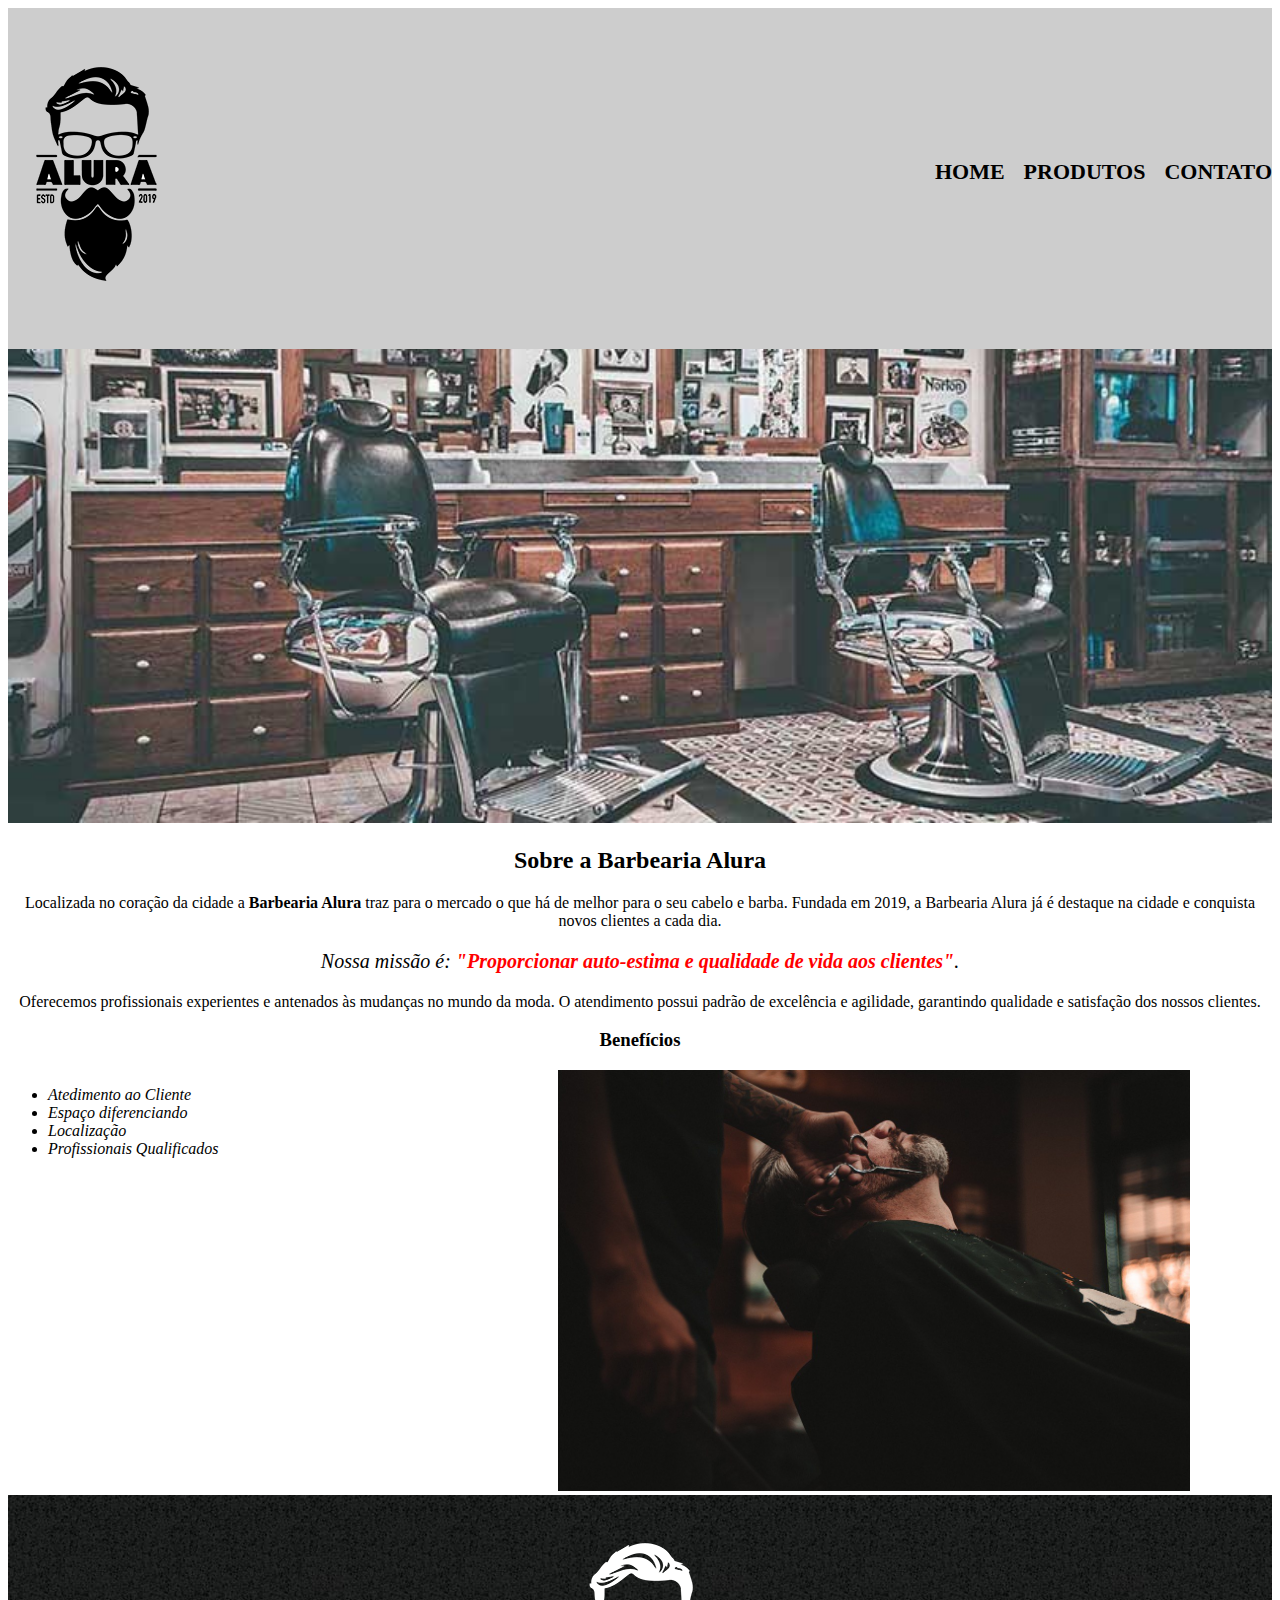
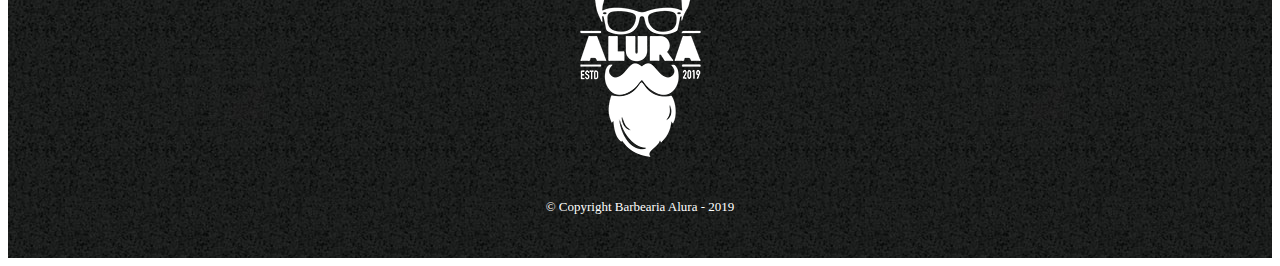
<file: index.html>
<!DOCTYPE html>
<html lang="pt-br">
    <head>
        <meta charset="UTF-8">
        <meta http-equiv="X-UA-Compatible" content="IE=edge">
        <meta name="viewport" content="width=device-width, initial-scale=1.0">
        <link rel="shortcut icon" href="#" type="image/x-icon">
        <link rel="stylesheet" href="global-css/global.css">
        <link rel="stylesheet" href="style-home.css">
        
        <title>Barbearia Alura</title>
    </head>
    <body>
        <header>
            <div class="caixa">
                <h1><img src="img/logo.png" alt=""></h1>
    
                <nav>
                    <ul>
                        <li><a href="index.html" target="_self">Home</a></li>
                        <li><a href="produtos.html" target="_self">Produtos</a></li>
                        <li><a href="contato.html" target="_self">Contato</a></li>
                    </ul>
                </nav>
            </div>
        </header>
    
        <img id="banner" src="img/banner.jpg" alt="img">
        <div class="pricipal">
            <h2 class="titulo-centralizado">Sobre a Barbearia Alura</h2>

            <p> Localizada no coração da cidade a <strong > Barbearia Alura</strong> traz para o mercado o que há de melhor para o seu cabelo e barba. Fundada em 2019, a Barbearia Alura já é destaque na cidade e conquista novos clientes a cada dia.</p>

            <p id="missao"><em> Nossa missão é: <strong>"Proporcionar auto-estima e qualidade de vida aos clientes"</strong>.</em></p>

            <p> Oferecemos profissionais experientes e antenados às mudanças no mundo da moda. O atendimento possui padrão de excelência e agilidade, garantindo qualidade e satisfação dos nossos clientes.</p>
        </div> 

        <div class="beneficios">
            <h3 class="titulo-centralizado">Benefícios</h3>
            <ul>
                <li class="itens">Atedimento ao Cliente</li>
                <li class="itens">Espaço diferenciando </li>
                <li class="itens">Localização</li>
                <li class="itens">Profissionais Qualificados</li>
            </ul>

            <img class="img_beneficio" src="img/beneficios.jpg" alt="">

        </div>

        <footer>
            <img src="img/logo-branco.png" alt="">
            <p id="copyright">&copy; Copyright Barbearia Alura - 2019</p>
        </footer>

    </body>
</html>
</file>
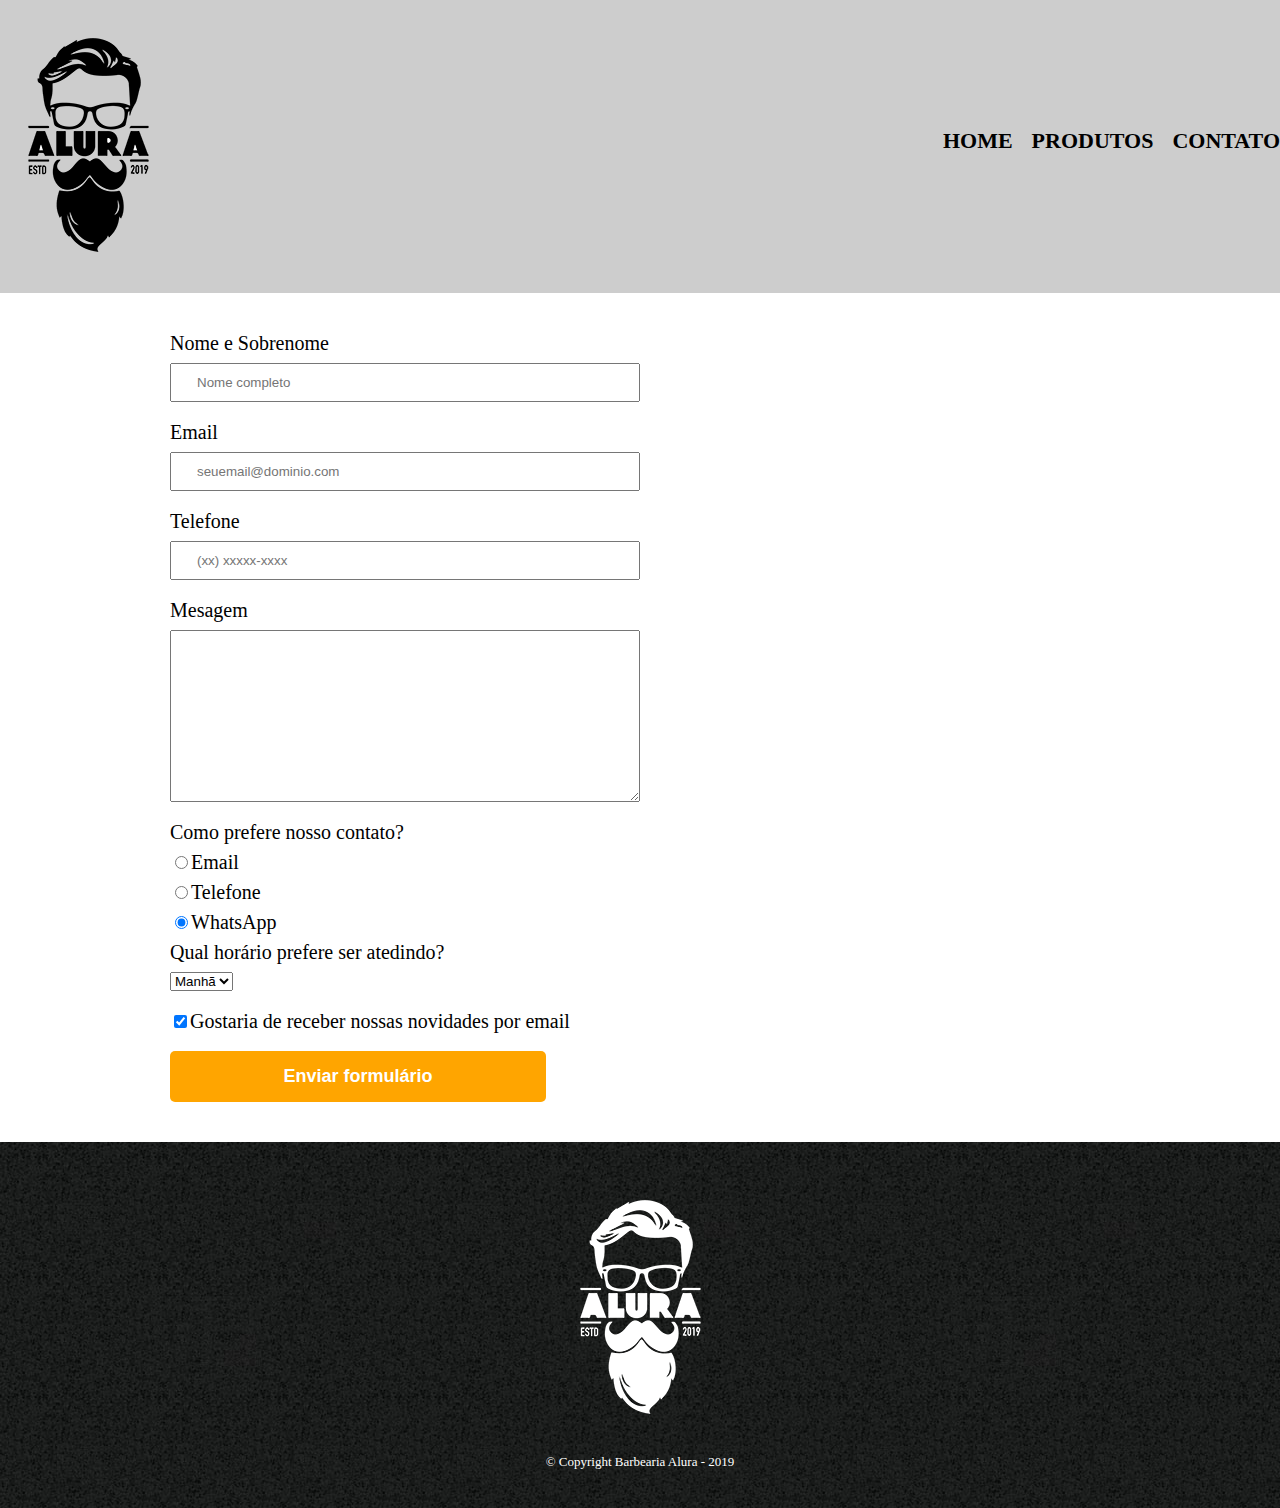
<file: contato.html>
<!DOCTYPE html>
<html lang="pt-br">
<head>
    <meta charset="UTF-8">
    <meta http-equiv="X-UA-Compatible" content="IE=edge">
    <meta name="viewport" content="width=device-width, initial-scale=1.0">
    <link rel="stylesheet" href="global-css/reset.css">
    <link rel="stylesheet" href="style.css">
    <title>Contato - Barbearia Alura</title>
</head>
<body>
    <header>
        <div class="caixa">
            <h1><img src="img/logo.png" alt=""></h1>

            <nav>
                <ul>
                    <li><a href="index.html" target="_self">Home</a></li>
                    <li><a href="produtos.html" target="_self">Produtos</a></li>
                    <li><a href="contato.html" target="_self">Contato</a></li>
                </ul>
            </nav>
        </div>
    </header>

    <main>
        <form>
            <label for="nomesobrenome"> Nome e Sobrenome</label>
            <input type="text" id="nomesobrenome" class="input-padrao" required placeholder="Nome completo">
            
            <label for="email">Email</label>
            <input type="email" id="email" class="input-padrao" required placeholder="seuemail@dominio.com">

            <label for="telefone">Telefone</label>
            <input type="tel" id="telefone" class="input-padrao" required placeholder="(xx) xxxxx-xxxx">

            <label for="mesagem">Mesagem</label>
            <textarea id="mensagem" cols="30" rows="10" class="input-padrao" required></textarea>

            <fieldset>
                <legend>Como prefere nosso contato?</legend>
                <label for="radio-email"><input type="radio" name="contato" value="email" id="radio-email">Email</label>
                
                <label for="radio-telefone"><input type="radio" name="contato" value="telefone" id="radio-telefone">Telefone</label>
                
                <label for="radio-whatsapp"><input type="radio" name="contato" value="Whatsapp" id="radio-whatsapp" checked>WhatsApp</label>
            </fieldset>

            <fieldset>
                <legend>Qual horário prefere ser atedindo?</legend>
                <select>
                    <option>Manhã</option>
                    <option>Tarde</option>
                    <option>Noite</option>
                </select>
            </fieldset>

            <label class="checkbox"><input type="checkbox" checked>Gostaria de receber nossas novidades por email</label>

            <input type="submit" value="Enviar formulário" class="enviar">
        </form>
        
    </main>

    <footer>
        <img src="img/logo-branco.png" alt="">
        <p id="copyright">&copy; Copyright Barbearia Alura - 2019</p>
    </footer>
    
</body>
</html>
</file>
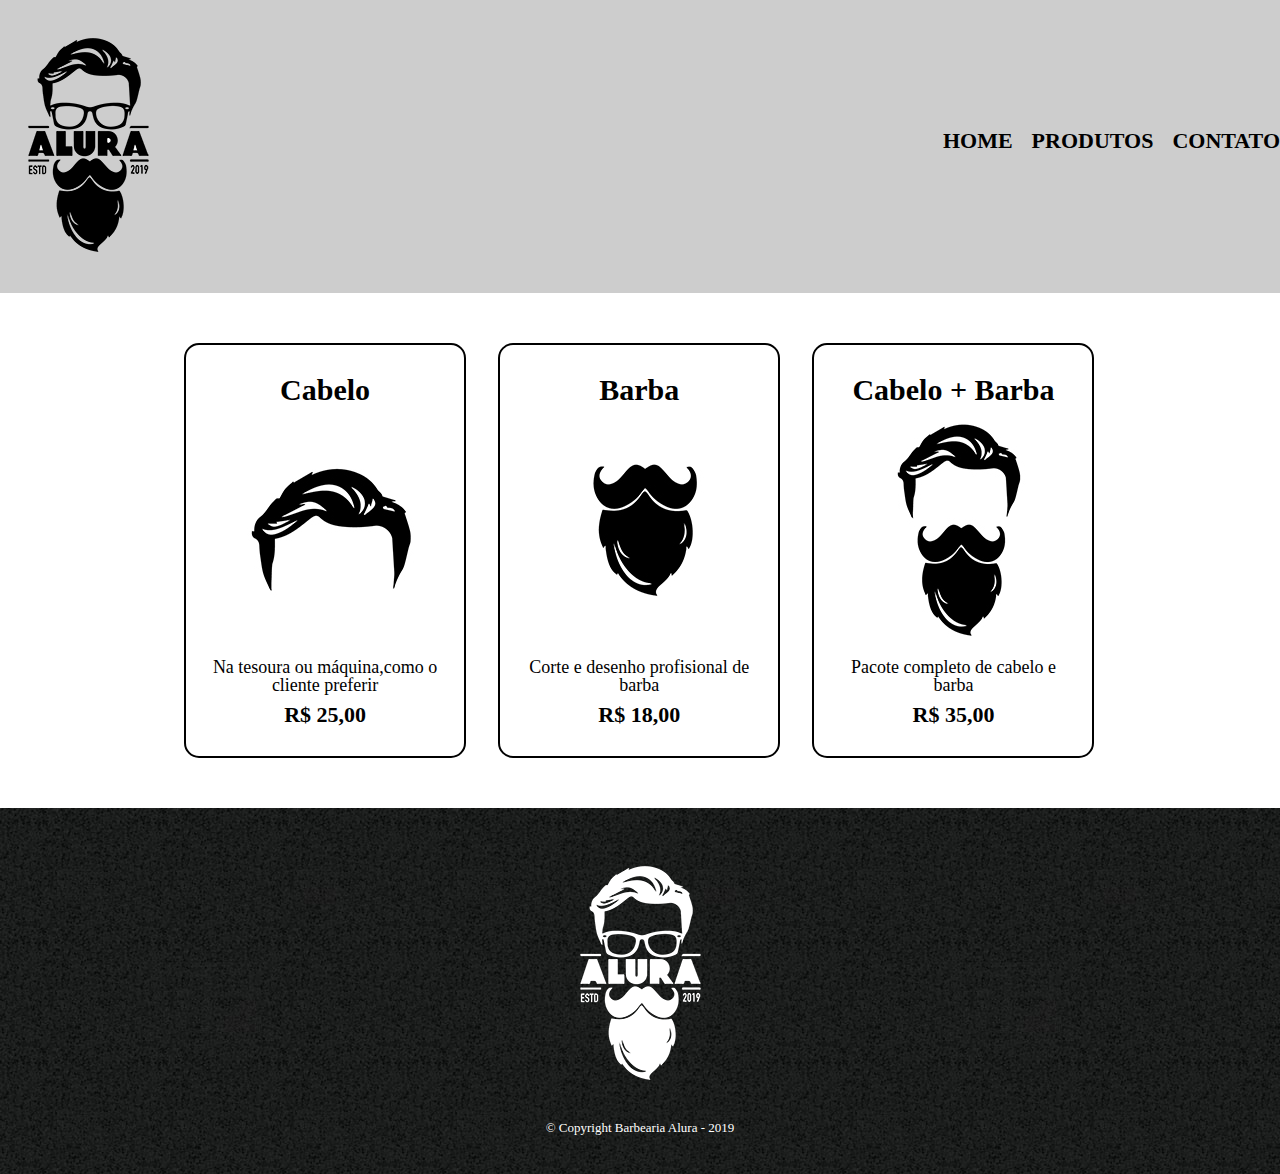
<file: produtos.html>
<!DOCTYPE html>
<html lang="pt-br">
<head>
    <meta charset="UTF-8">
    <meta http-equiv="X-UA-Compatible" content="IE=edge">
    <meta name="viewport" content="width=device-width, initial-scale=1.0">
    <link rel="stylesheet" href="global-css/reset.css">
    <link rel="stylesheet" href="style.css">
    <title>Produtos - Barbearia Alura</title>
</head>
<body>
    <header>
        <div class="caixa">
            <h1><img src="img/logo.png" alt=""></h1>

            <nav>
                <ul>
                    <li><a href="index.html" target="_self">Home</a></li>
                    <li><a href="produtos.html" target="_self">Produtos</a></li>
                    <li><a href="contato.html" target="_self">Contato</a></li>
                </ul>
            </nav>
        </div>
    </header>
    
    <main>
        <ul class="produtos">
            <li>
                <h2>Cabelo</h2>
                <img src="img/cabelo.jpg" alt="">
                <p class="descricao-produto">Na tesoura ou máquina,como o cliente preferir</p>
                <p class="preco-produto">R$ 25,00</p>
            </li>
            <li>
                <h2>Barba</h2>
                <img src="img/barba.jpg" alt="">
                <p class="descricao-produto">Corte e desenho profisional de barba</p>
                <p class="preco-produto">R$ 18,00</p>
            </li>
            <li>
                <h2>Cabelo + Barba</h2>
                <img src="img/cabelo+barba.jpg" alt="">
                <p class="descricao-produto">Pacote completo de cabelo e barba</p>
                <p class="preco-produto">R$ 35,00</p>
            </li>
        </ul>
    </main>

    <footer>
        <img src="img/logo-branco.png" alt="">
        <p id="copyright">&copy; Copyright Barbearia Alura - 2019</p>
    </footer>
</body>
</html>
</file>
<file: global-css/global.css>
/* width */
::-webkit-scrollbar {
    width: 5px;
  }
  
  /* Track */
  ::-webkit-scrollbar-track {
    background: transparent;
  }
  
  /* Handle */
  ::-webkit-scrollbar-thumb {
    background: #212121;
    border-radius: 4px;
  }
  
  /* Handle on hover */
  ::-webkit-scrollbar-thumb:hover {
    background: #555;
  }
</file>
<file: style-home.css>
@charset "UTF-8";


header {
    background: #bbbb;
    padding: 20px 0;

}

.caixa {
    position: relative;
    width: auto;
    margin: 0 auto;

}

nav {
    position: absolute;
    top: 110px;
    right: 0;
}

nav ul {
    display: inline;
    margin: 0 0 0 15px;
}

nav li {
    display: inline;
    margin: 0 0 0 15px;
}

nav a {
    text-transform: uppercase;
    color: #000;
    font-weight: bold;
    font-size: 22px;
    text-decoration: none;
    cursor: pointer;
}

nav a:hover {
    transition: all ease .4s;
    color: #bbaa0f;
    text-decoration: underline;
}



/*     */

#banner {
    width: 100%;

}

.titulo-pricipal {
    padding-left: 20px;
    
}


.titulo-centralizado {
    text-align: center;
}


p {
    text-align: center;
    
}

#missao {
    font-size: 20px;
}

em strong {
    color: #ff0000
}

.itens {
    font-style: italic;
}

.itens:hover {
    color:  #bbaa0f;
}

.beneficio {
    text-align: center;
    background: #ffffff;
    padding: 20px;
}

ul {
    display: inline-block;
    vertical-align: top;
    width: 25%;
    margin-right: 15%;
}

.img_beneficio {
    width: 50%;
}

footer {
    text-align: center;
    background: url("img/bg.jpg");
    padding: 30px 0;
}

#copyright {
    color: #fff;
    font-size: 13px;
    margin-top: 20px;
}
</file>
<file: style.css>
header {
    background: #bbbb;
    padding: 20px 0;

}

.caixa {
    position: relative;
    width: auto;
    margin: 0 auto;

}

nav {
    position: absolute;
    top: 110px;
    right: 0;
}

nav li {
    display: inline;
    margin: 0 0 0 15px;

}

nav a {
    text-transform: uppercase;
    color: #000;
    font-weight: bold;
    font-size: 22px;
    text-decoration: none;
}

nav a:hover {
    color: #bbaa0f;
    text-decoration: underline;
}

.produtos {
    width: 940px;
    margin: 0 auto;
    padding: 50px 0;
}

.produtos li {
    display: inline-block;
    text-align: center;
    width: 30%;
    vertical-align: top;
    margin: 0 1.5%;
    padding: 30px 20px;
    box-sizing: border-box;
    border: 2px solid #000; /*bordas*/
    border-radius: 15px;
    
    
}

.produtos li:hover {
    border-color: #bbaa0f;
}

.produtos li:active {
    border-color: #08c190;
}

.produtos h2 {
    font-size: 30px;
    font-weight: bolder;
}

.produtos li:hover h2 {
    font-size: 35px;
}

.descricao-produto {
    font-size: 18px;
}

.preco-produto {
    font-size: 22px;
    font-weight: bolder;
    margin-top: 10px;
}


footer {
    text-align: center;
    background: url("img/bg.jpg");
    padding: 40px 0;
}

#copyright {
    color: #fff;
    font-size: 13px;
    margin-top: 20px;
}

main {
    width: 940px;
    margin: 0 auto;
}

form {
    margin: 40px 0;
}

form label, form legend {
    display: block;
    font-size: 20px;
    margin: 0 0 10px;
}

.input-padrao{
    display: block;
    margin: 0 0 20px;
    padding: 10px 25px;
    width: 50%;
}

.checkbox {
    margin: 20px 0;
}

.enviar {
    width: 40%;
    padding: 15px 0;
    background: orange;
    color: white;
    font-weight: bold;
    font-size: 18px;
    border: none;
    border-radius: 5px;
    transition: 1s all;
    cursor: pointer;
}

.enviar:hover{
    background: rgb(255, 38, 0);
    transform: scale(1.2);
    
}
</file>
